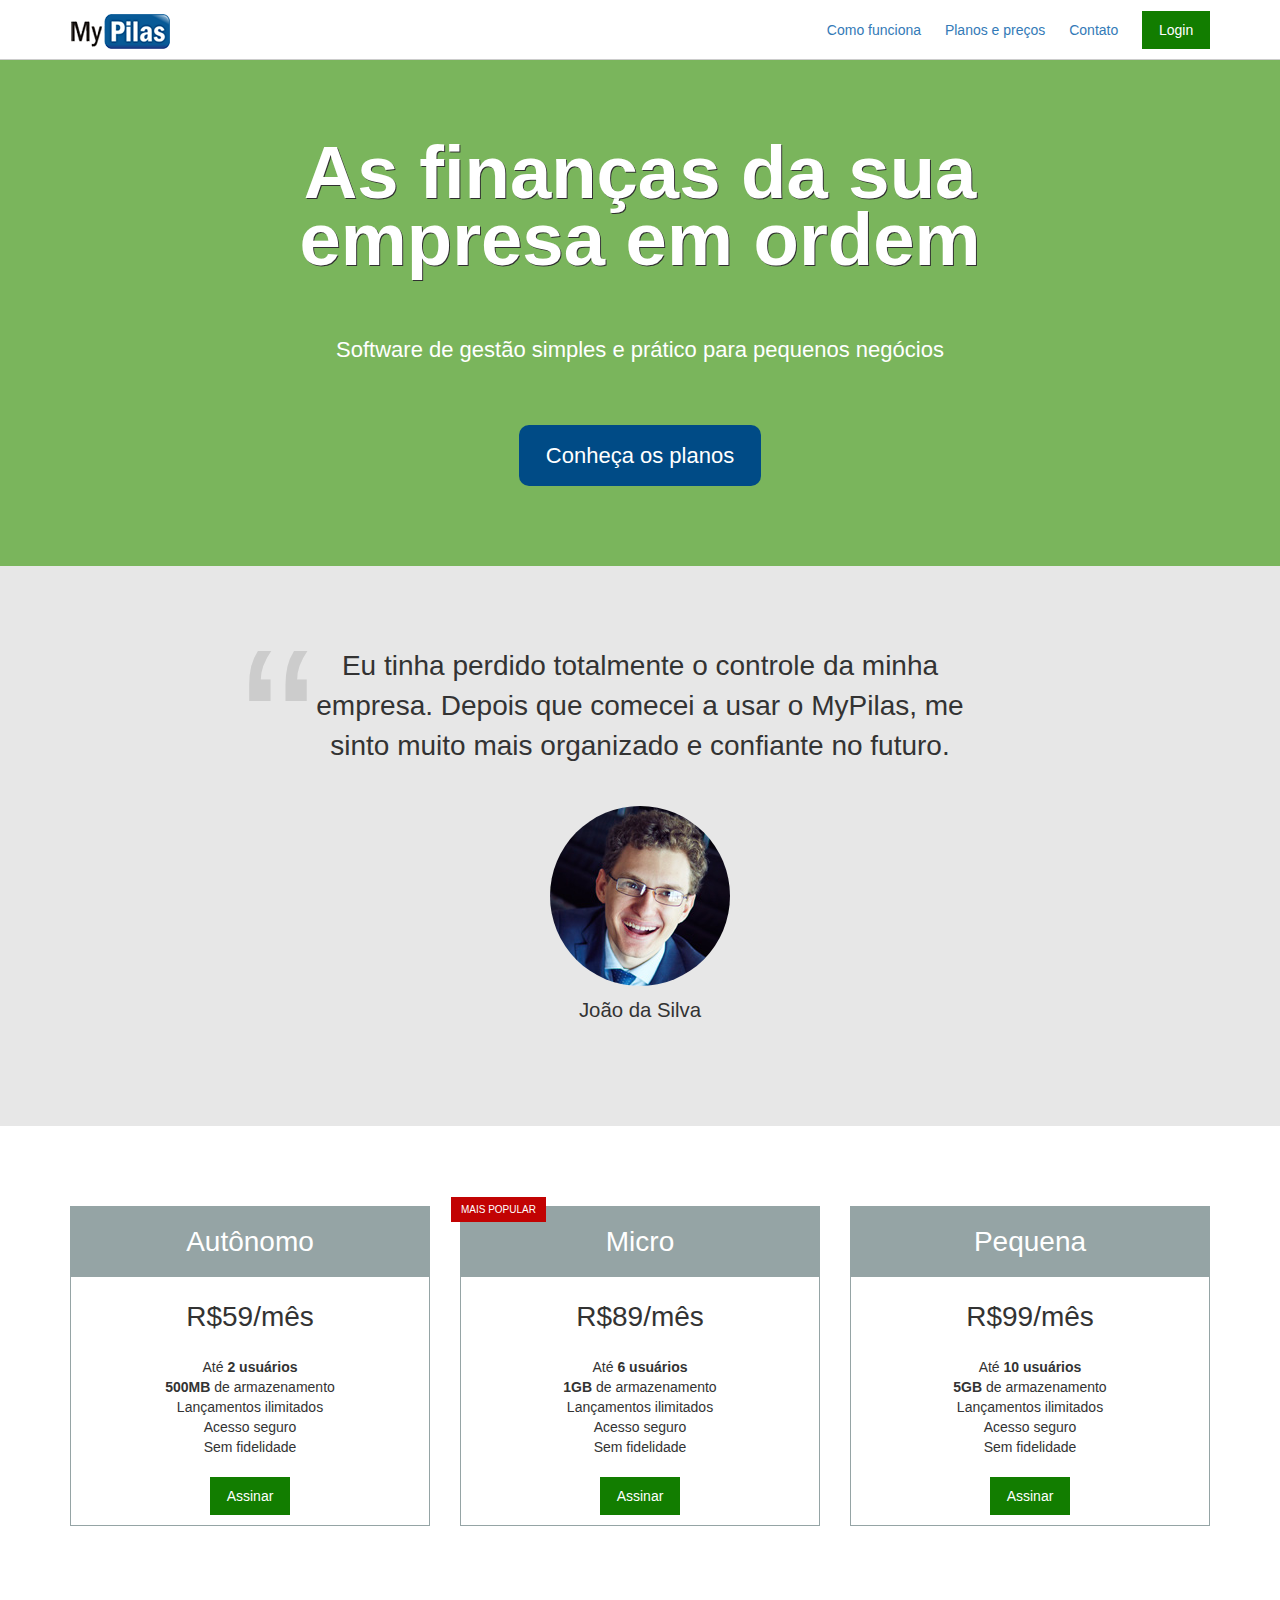
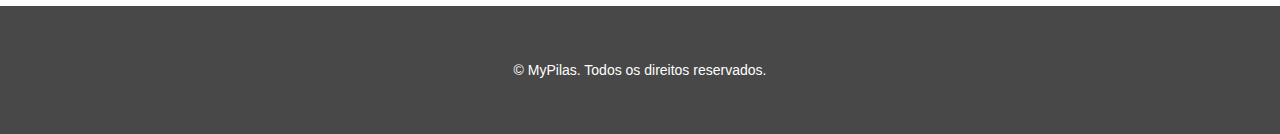
<file: index.html>
<!DOCTYPE html>
<html lang="pt-BR">
  <head>
    <meta charset="utf-8">

    <title>MyPilas</title>

    <meta name="viewport" content="width=device-width, initial-scale=1"> <!-- essa propriedade é para deixar compatível com qualquer dispositivo. está dizendo que a largura do viewport é igual a largura do dispositivo e que a escala inicial seja 100%-->

    <link rel="stylesheet" href="css/bootstrap-grid.min.css">
    <!--<link rel="stylesheet" href="css/normalize.css"> -- -precisa vir antes. o bootstrap já tem o normalize-->
    <link rel="stylesheet" href="css/base.css">
    <link rel="stylesheet" href="css/layout.css">
    <link rel="stylesheet" href="css/componentes.css">
  </head>
  <body>

    <header class="layout-cabecalho  layout-cabecalho--home">
      <div class="container">

        <nav class="navegacao">
          <img src="image/logo.png" width="100" height="35" alt="MyPilas">

          <div class="navegacao__menu">
            <button class="botao-chaveador  js-botao-chaveador"></button>

            <ul class="menu  js-menu">
              <li class="menu__item">
                <a href="#">Como funciona</a>
              </li>
              <li class="menu__item">
                <a href="#planos">Planos e preços</a>
              </li>
              <li class="menu__item">
                <a href="#">Contato</a>
              </li>
              <li class="menu__item  menu__item--botao">
                <a href="#" class="botao  botao--login">Login</a>
              </li>
            </ul>
          </div>
        </nav>
      </div>
    </header>

      <section class="layout-chamada">
        <div class="container">
  
          <div class="chamada">
            <h1 class="chamada__titulo">As finanças da sua empresa em ordem</h1>
            <p class="chamada__subtitulo">Software de gestão simples e prático para pequenos negócios</p>
  
            <div class="chamada__acao">
              <a href="#planos" class="botao  botao--principal">Conheça os planos</a> <!--dessa forma, apertando o botão a tela irá rolar até o id planos-->
            </div>
          </div>
  
        </div>
      </section>

      <div class="layout-depoimento">
        <div class="container">
          
          <div class="depoimento">
            <blockquote> <!--citação-->
              Eu tinha perdido totalmente o controle da minha empresa.
              Depois que comecei a usar o MyPilas, me sinto muito mais organizado e confiante no futuro.
            </blockquote>
  
            <div class="depoimento__autor">
              <img src="image/joao-da-silva.jpg" width="180" height="180" alt="João da Silva">
              <p>João da Silva</p>
            </div>
          </div>
  
        </div>
      </div>


      <div id="planos" class="layout-planos">
        <div class="container">
          <div class="row"> <!--linha-->
            <div class="col-sm-4"> <!--com a tela pequena, ocupa 4 colunas-->

              <article class="plano">  
                <h2 class="plano__cabecalho">Autônomo</h2> <!--elemento-->
                <div class="plano__preco">R$59/mês</div>
                    <ul class="plano__caracteristicas">
                      <li>Até <strong>2 usuários</strong></li>
                      <li><strong>500MB</strong> de armazenamento</li>
                      <li>Lançamentos ilimitados</li>
                      <li>Acesso seguro</li>
                      <li>Sem fidelidade</li>
                    </ul>
                    <footer class="plano__rodape"> <!--rodapé do plano-->
                      <a href="assine.html"class="botao  botao--assinar">Assinar</a>
                    </footer>
              </article>

            </div>
            <div class="col-sm-4">

              <article class="plano  plano--mais-popular">
                <h2 class="plano__cabecalho">Micro</h2>
                <div class="plano__preco">R$89/mês</div>
                <ul class="plano__caracteristicas">
                  <li>Até <strong>6 usuários</strong></li>
                  <li><strong>1GB</strong> de armazenamento</li>
                  <li>Lançamentos ilimitados</li>
                  <li>Acesso seguro</li>
                  <li>Sem fidelidade</li>
                </ul>
                <footer class="plano__rodape">
                  <a href="assine.html"class="botao botao--assinar">Assinar</a>
                </footer>
              </article>
            
            </div>
            <div class="col-sm-4  ultima-coluna">

              <article class="plano"> <!--style="margin-right: 0" como colocou a margem nos planos à direita, no último, coloca 0 para ele não ultrapassar o tamanho total e ir para baixo. Com o bootstrap não precisa mais--> 
                <h2 class="plano__cabecalho">Pequena</h2>
                <div class="plano__preco">R$99/mês</div>
                <ul class="plano__caracteristicas">
                  <li>Até <strong>10 usuários</strong></li>
                  <li><strong>5GB</strong> de armazenamento</li>
                  <li>Lançamentos ilimitados</li>
                  <li>Acesso seguro</li>
                  <li>Sem fidelidade</li>
                </ul>
            <footer class="plano__rodape">
              <a href="assine.html" class="botao botao--assinar">Assinar</a>
            </footer>
          </article>

          </div>
        </div>
      </div>
    </div>

    <footer class="layout-rodape">
      <div class="container">
        <p>&copy; MyPilas. Todos os direitos reservados.</p> <!--&copy atalho para colocar caractere especial-->
      </div>
    </footer>

    <script src="javascripts/app.js"></script> <!--é recomendado colocar no final da página para não ficar lento-->

  </body>
</html>
</file>
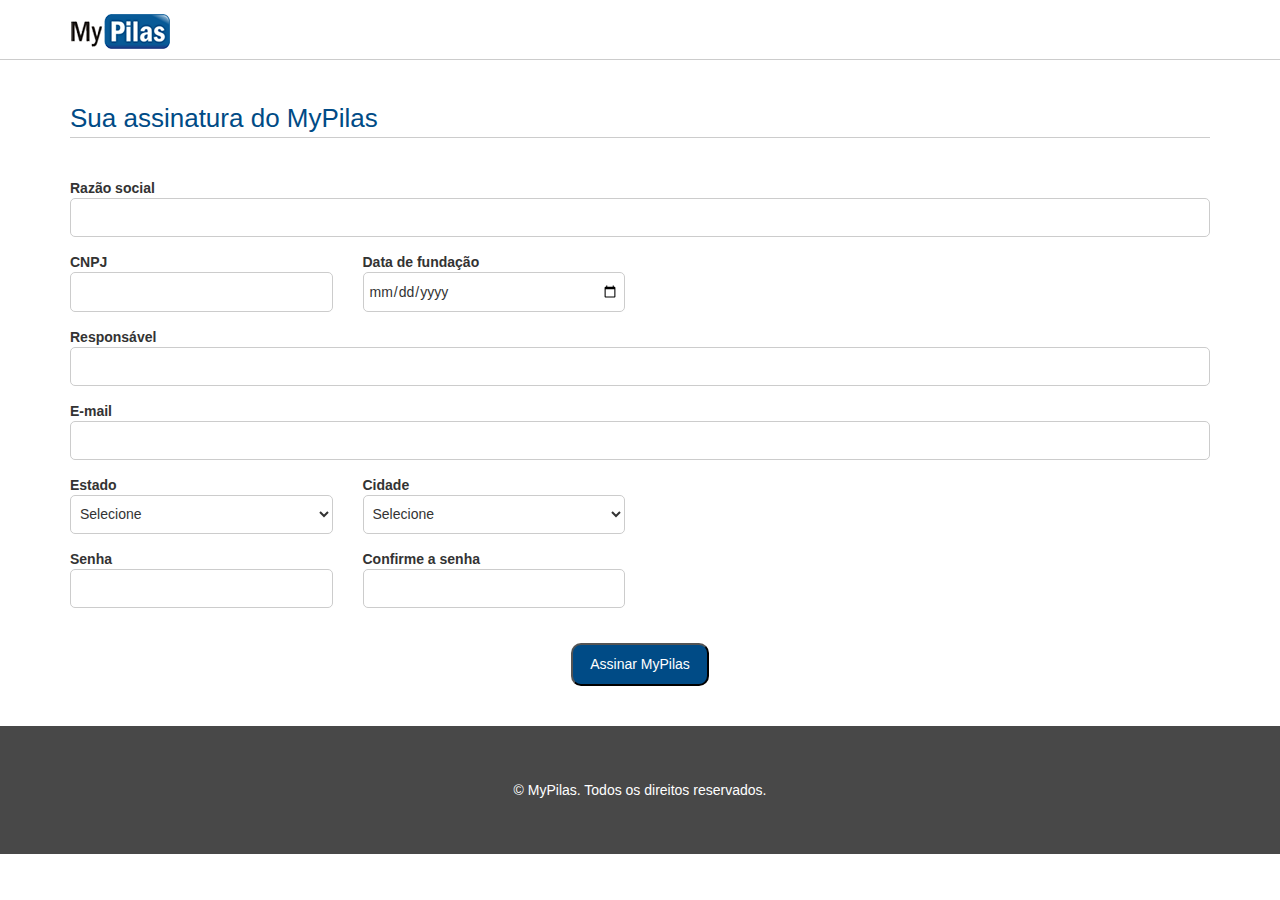
<file: assine.html>
<!DOCTYPE html>
<html lang="pt-BR">
  <head>
    <meta charset="utf-8">
    <meta name="viewport" content="width=device-width, initial-scale=1">

    <title>MyPilas</title>

    <link rel="stylesheet" href="css/bootstrap-grid.min.css">
    <link rel="stylesheet" href="css/base.css">
    <link rel="stylesheet" href="css/layout.css">
    <link rel="stylesheet" href="css/componentes.css">
  </head>

  <body>

    <header class="layout-cabecalho">
      <div class="container">

        <nav class="navegacao  navegacao--assinatura">
          <a href="index.html"><img src="image/logo.png" width="100" height="35" alt="MyPilas" /></a>
        </nav>
        
      </div>
    </header>

    <main class="layout-assinatura">
      <div class="container">

        <form action="#" method="post">
          <h1 class="titulo-formulario">Sua assinatura do MyPilas</h1>

          <div class="grupo-entrada">
            <label for="razao-social">Razão social</label>
            <input id="razao-social" name="razaoSocial" type="text" class="campo" required> <!--colocando o requirede o proprio navegtador exigirá que o campo seja preenchido para prosseguir-->
          </div>

          <div class="row">
            <div class="col-sm-3">
              <div class="grupo-entrada">
                <label for="cnpj">CNPJ</label>
                <input id="cnpj" name="cnpj" type="text" class="campo" required>
              </div>
            </div>
            <div class="col-sm-3">
              <div class="grupo-entrada">
                <label for="data-nascimento">Data de fundação</label>
                <input id="data-nascimento" name="dataFundacao" type="date" class="campo" required> <!--colocando date apenas permite o formato data-->
              </div>
            </div>
          </div>

          <div class="grupo-entrada">
            <label for="responsavel">Responsável</label>
            <input id="responsavel" name="responsavel" type="text" class="campo" required>
          </div>

          <div class="grupo-entrada">
            <label for="email">E-mail</label>
            <input id="email" type="email" class="campo" required> <!--esse tipo só aceita o formato de email-->
          </div>

          <div class="row">
            <div class="col-sm-3">
              <div class="grupo-entrada">
                <label for="estado">Estado</label>
                <select id="estado" name="estado" class="campo">
                  <option>Selecione</option>
                  <option value="MG">Minas Gerais</option> <!--seletor que irá definir a cidade pelo value-->
                  <option value="SP">São Paulo</option>
                  <option value="CE">Ceará</option>
                </select>
              </div>
            </div>
            <div class="col-sm-3">
              <div class="grupo-entrada">
                <label for="cidade">Cidade</label>
                <select id="cidade" class="campo">
                  <option>Selecione</option>
                  <option value="1">Uberlândia</option>
                  <option value="2">São Paulo</option>
                  <option value="3">Fortaleza</option>
                </select>
              </div>
            </div>
          </div>

          <div class="row">
            <div class="col-sm-3">
              <div class="grupo-entrada">
                <label for="senha">Senha</label>
                <input id="senha" type="password" class="campo" required> <!--tipo para senha (não mostra o que está digitando)-->
              </div>
            </div>
            <div class="col-sm-3">
              <div class="grupo-entrada">
                <label for="confirmacao-senha">Confirme a senha</label>
                <input id="confirmacao-senha" type="password" class="campo" required>
              </div>
            </div>
          </div>

          <div style="text-align: center; margin-top: 20px"> <!--para centralizar-->
            <input type="submit" value="Assinar MyPilas" class="botao  botao--principal"> <!--submissao-->
          </div>
        </form>

      </div>
    </main>

    <footer class="layout-rodape">
      <div class="container">
        <p>&copy; MyPilas. Todos os direitos reservados.</p>
      </div>
    </footer>

  </body>

</html>
</file>
<file: css/layout.css>
/*header {*/ 
    .layout-cabecalho { /*é melhor colocar com classe css - bloco - no lugar da tag.*/
    height: 60px; /*distancia inferior da imagem até a borda*/
    line-height: 60px;
    border-bottom: 1px solid #ccc; /*borda inferior*/

    background-color: #fff;
  }

  .layout-cabecalho--home {
    position: fixed; /*para o cabeçalho ficar fixo mesmo rolando a tela*/
    top: 0;
    left: 0;
    right: 0;
    z-index: 9999; /*para o cabeçalho ficar por cima dos elementos conforme for rolando a tela (prioridade)*/
  }
  
 /* .layout-cabecalho img {
    margin-top: 12px; /*margem superior, ou seja, distancia do cabecalho para início da pagina
  }*/
  
/*.container {
  width: 100%; assim, fica compatível com qualquer dispositivo
  padding-left: 15px; espaçamento esquerdo
  padding-right: 15px; espaçamento direito
  margin: 0 auto; centraliza o container

  o bootstrap já tem a classe de container.
}*/

/*#planos { -> Com o BEM não é recomendado usar o seletor pelo id*/
    .layout-planos{
    padding: 80px 0;
  }
  
 /*com o sistema de strap não precisa mais disso
  #planos::after { pseudo-elemento depois
    content: "";
    display: block;
    clear:both;
  }*/

  .layout-chamada {
    padding: 80px 0;
    margin-top: 60px;
  
    background-color: #7ab55c;
  }

  .layout-depoimento {
    padding: 80px 0;
    background-color: #e7e7e7;
  }

  .layout-rodape {
    padding: 40px 0;
  
    background-color: #484848;
  
    color: #fff;
    text-align: center;
  }

  @media(max-width: 749px) {
    .layout-planos .row > div:not(.ultima-coluna) { /*para os planos não ficarem colados um no outro quando diminuir a tela*/
      margin-bottom: 40px;
      /*div:not -> não aplicar a regra no div ultima-coluna (para não aumentar o espaço até o rodapé*/
    }
  }

  .layout-assinatura {
    padding: 40px 0;
  }
</file>
<file: css/componentes.css>
/*--------------------*\
PLANO
\*--------------------*/

.plano {  
    position: relative; /*assim, a posição absoluta do plano--mais-popular usará esse primeiro elemento pau com pos rel*/
    padding: 10px;
    border: 1px solid #95a4a5;

    font-size: 1.4rem;
    /*font-size: 0.875rem; /*tamanho de fonte padrão do navegador é 16px. Para ñ colocar tamanho fixo, coloca 'rem' - equivalente ao tamanbo padrão do navegador - 0.875 equivale a 14 de 16*/
    }
  
  /*@media (min-width: 800px) { significa janela mínima. Quando essa regra for verdadeira, ou seja, estiver em um dispositivo com tela menor (a partor de 800px nesse caso), o estilo será aplicado
    article {
      width: 30%;
    float: left; coloca os planos/caixas para flutuar a esquerda
    margin-right: 5%; para ficar um espaço entre os planos 
    
    pode usar mais de um media queries
  }*/

  .plano--mais-popular::after {
    position: absolute;
    top: -10px; /*valor negativo para sair um pouco do plano*/
    left: -10px;
  
    padding: 0 10px;
  
    background-color: #c20303;
    color: #fff;
  
    font-size: 0.7142em; /* 10px */
    line-height: 2.5;
  
    content: "MAIS POPULAR";
  }
  
  .plano__cabecalho { /*título do plano*/
    margin: -10px; /*para colar o fundo com a borda, pois tem o padding*/
    margin-bottom: 0;
    
    background-color: #95a4a5;
    color: #fff;

    text-align: center;
    line-height: 2.5; 
    font-weight: normal;
    font-size: 2em; /*Fica o dobro do tamanho do elemento pai - plano -*/
  }
  
  .plano__preco { /*preço*/
    margin: 20px 0; /*margem superior e inferior de 20px e esquerda e direito 0*/
    
    text-align: center;
    font-size: 2em;
    
  }
  
  .plano__caracteristicas { /*lista*/
    padding: 0;
    margin: 20px 0;

    font-size: 1em;

    list-style: none; /*tira o estilo, as bolinhas*/    
  }
  
  .plano__caracteristicas > li { /*itens*/
    text-align: center;
  }
  
  .plano__rodape { /*rodapé do plano*/
    text-align: center;
  }
  

  /*--------------------*\
    BOTÃO
  \*--------------------*/
  .botao {
    display: inline-block;
    padding: 0.8em 1.2em;

    background-color: #bbb;
    color: #fff;

    line-height: normal;
    font-size: 1em;
    text-decoration: none; /*tira o sublinhado*/
  }
  
  .botao:hover, .botao:focus { /*estiliza quando passa o mouse ou quando foca (com tecla tab por exemplo*/
    background-color: #aaa;
    color: #fff;
    
    text-decoration: none;
    
  }

  .botao--assinar, .botao--login {
    background-color: #127d00;
  }
  
  .botao--assinar:hover, .botao--assinar:focus {
    background-color: #0e6400;
  }

  .botao--principal {
    border-radius: 10px;
  
    background-color: #004b86;
  }
  
  .botao--principal:hover, .botao--principal:focus {
    background-color: #003b6a;
  }

  /*--------------------*\
  CHAMADA
  \*--------------------*/
.chamada {
  font-size: 1.6rem; /* 1.6 * 10px = 16px */
  text-align: center;
}

.chamada__titulo {
  margin: 0;

  color: #fff;

  font-size: 3.375em; /* 54px / 16px = 3.375 */
  line-height: 0.9;
  text-shadow: 1px 1px #313131; /*aplica sombras na fonte - eixo x e y*/
}

.chamada__subtitulo {
  margin: 60px 0;

  color: #fff;

  font-size: 1em;
}

.chamada__acao {
  font-size: 1em;
}

@media(min-width: 992px) { /*a partir de do tamanho médio -992px - aplicará as seguintes regras:*/
  .chamada {
    padding-left: 10%;
    padding-right: 10%;

    font-size: 2.2rem; /* 2.2 * 10px = 22px */
  }
}

/*--------------------*\
  DEPOIMENTO
\*--------------------*/
.depoimento {
 
  font-size: 2.2rem; /* 22px */
}

@media(min-width: 992px) {
  .depoimento {
    padding-left: 15%;
    padding-right: 15%;

    font-size: 2.8rem;
  }
}

.depoimento > blockquote {
  position: relative;

  margin: 0;
  padding: 0 60px;

  text-align: center;
  font-size: 1em;
}

.depoimento > blockquote::before {
  position: absolute;
  left: 0;
  top: -0.35em;

  color: #ccc;

  font-size: 8em; /* 176px */

  content: "\201C"; /*unicode*/
}

.depoimento__autor {
  margin-top: 40px;

  text-align: center;
  font-size: 0.7272em; /*16px*/
}

.depoimento__autor > img {
  border-radius: 50%; /*arredondar a foto*/
}

.depoimento__autor > p {
  margin-top: 10px; /*espaço entre o nome e a foto*/
}


/*--------------------*\
  NAVEGACAO
\*--------------------*/
.navegacao {
}

.navegacao__menu {
  float: right;
}


/*--------------------*\
  BOTAO-CHAVEADOR
\*--------------------*/
.botao-chaveador {
  width: 24px;
  height: 24px;
  border: 0;

  background: none; /*tira o fundo da imagem*/
  background-image: url("../image/bars.png");

  outline: none;
}

@media(min-width: 992px) { 
  .botao-chaveador {
    display: none; /*menu não exibe na tela maior*/
  }
}

/*--------------------*\
  MENU
\*--------------------*/
.menu {
  margin: 0;

  font-size: 1.4rem;

  list-style: none;
}

@media(max-width: 991px) {

  .menu {
    position: fixed;
    top: 0;
    left: 0;
    bottom: 0;

    display: none;
    width: 200px;
    padding: 20px;
    border-right: 1px solid #eee;

    background-color: #fbfbfb;
  }

  .menu--exibindo { /*classe de estado*/
    display: block;
  }

  .menu__item {
    display: block;

    line-height: 3;
  }

  .menu__item--botao {
    margin-top: 20px;
  }

}

@media(min-width: 992px) {

  .menu__item {
    display: inline-block;
    padding-right: 20px;
  }

  .menu__item:last-of-type { /*último item*/
    padding-right: 0px;
  }

}

/*--------------------*\
  TITULO-FORMULARIO
\*--------------------*/
.titulo-formulario {
  margin: 0;
  margin-bottom: 40px;
  
  border-bottom: 1px solid #ccc;

  font-size: 2.6rem;
  font-weight: normal;
  color: #004b86;
}



/*--------------------*\
  GRUPO-ENTRADA
\*--------------------*/
.grupo-entrada {
  margin-bottom: 15px;
}

.grupo-entrada > label {
  display: block;

  font-weight: bold;
}



/*--------------------*\
  CAMPO
\*--------------------*/
.campo {
  display: block;
  width: 100%; /*para a caixinha ocupar a tela toda*/
  height: 2.8em;
  padding: 5px;
  border: 1px solid #ccc;
  border-radius: 5px;

  background-color: #fff;

  font-size: 1.4rem;
}
}
</file>
<file: css/base.css>
/*regras css básicas*/

/* como está usando o normalize, não precisa do border-box.
* {
    box-sizing: border-box;
  }
*/

hmtl {
  font-size: 62.5%; /*% do tamanho da fonte padrão do navegador (16px)*/
}

body {
    margin: 0;
  
    font-family: Arial, Helvetica, sans-serif;
    font-size: 1.4rem;
  }
</file>
